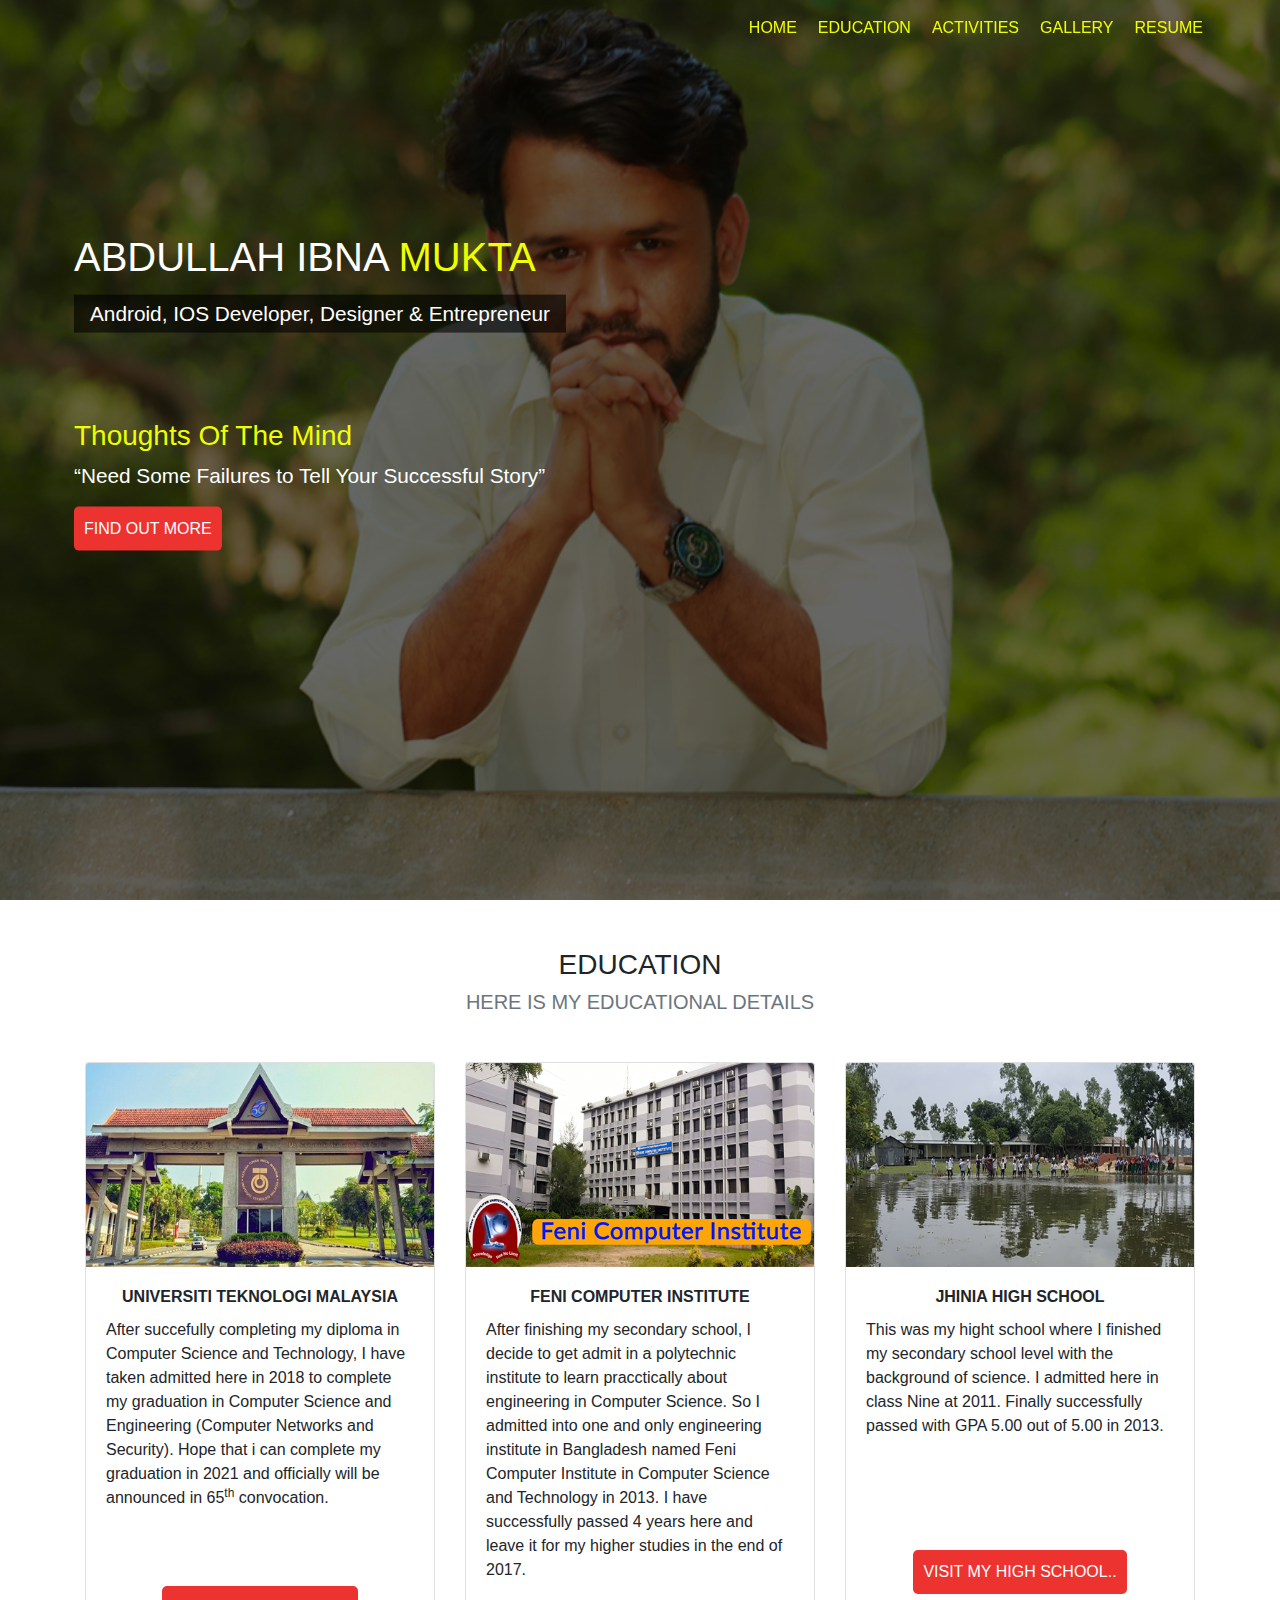
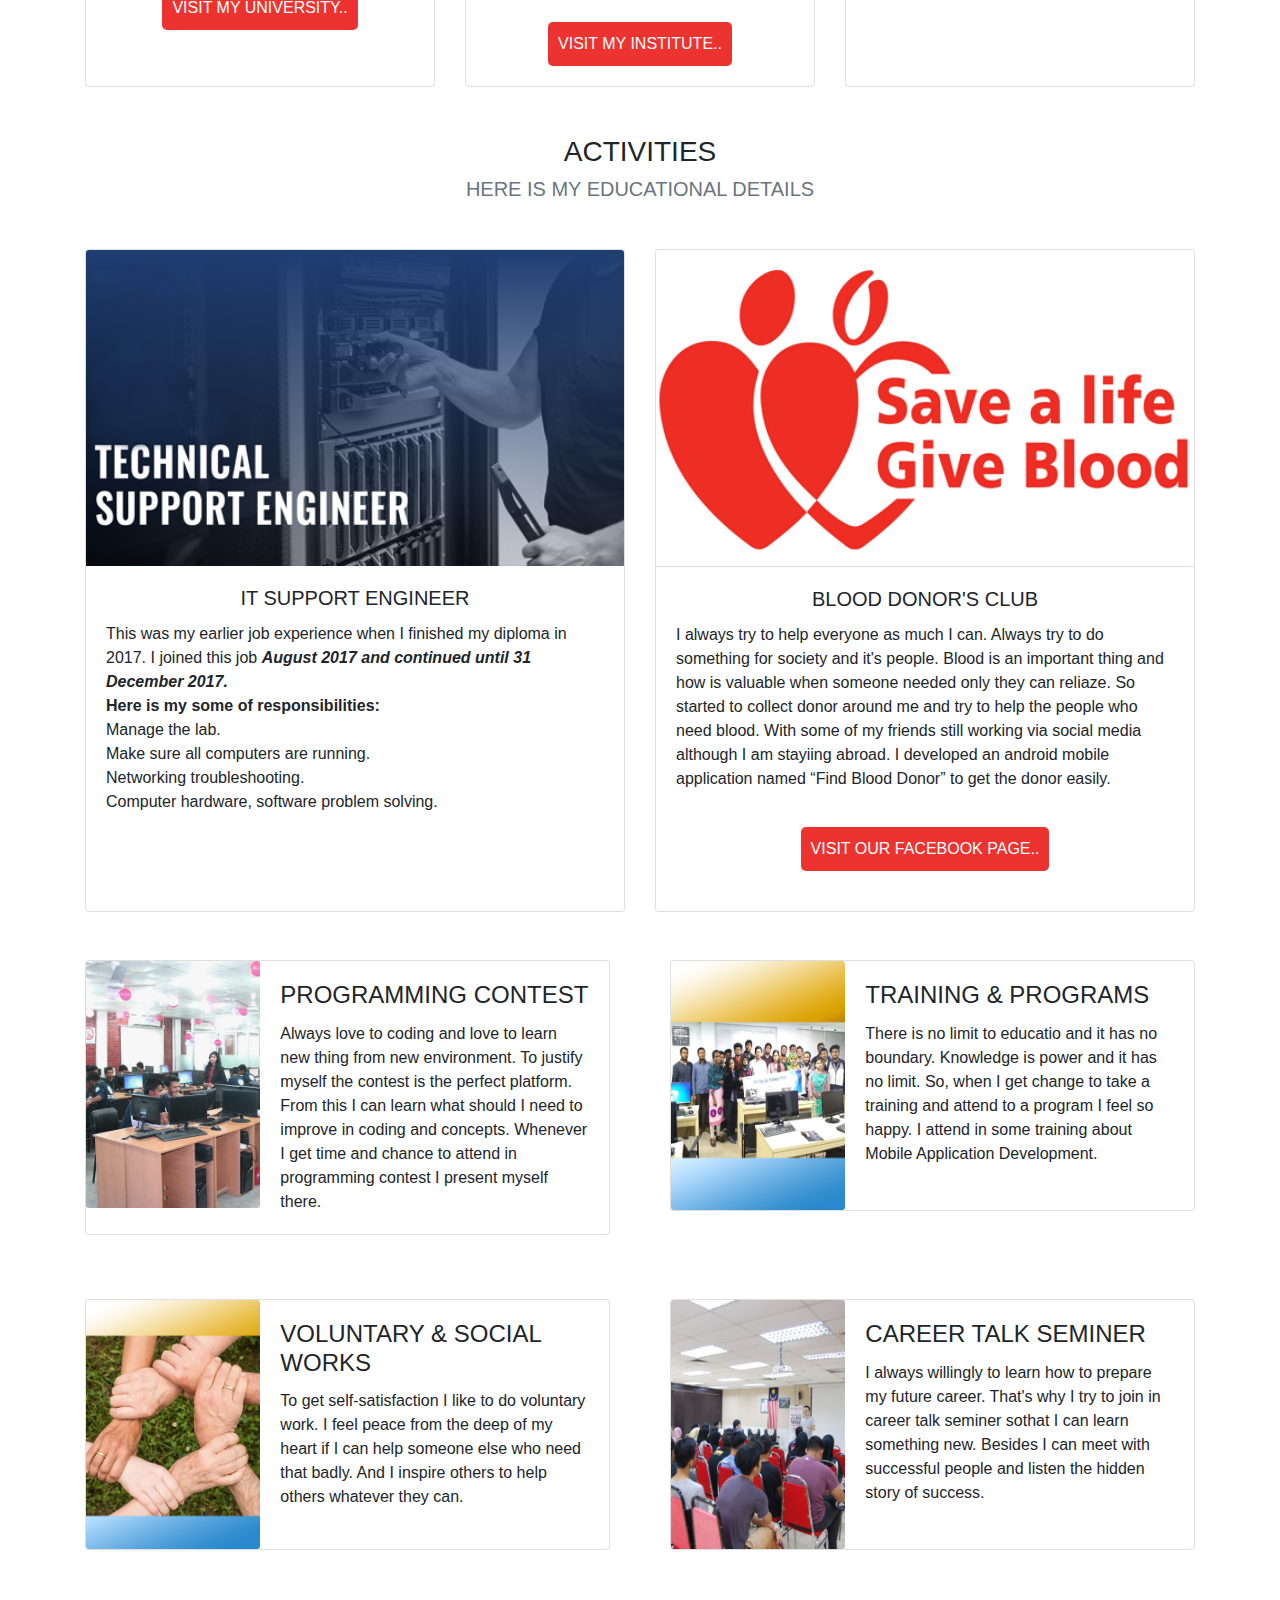
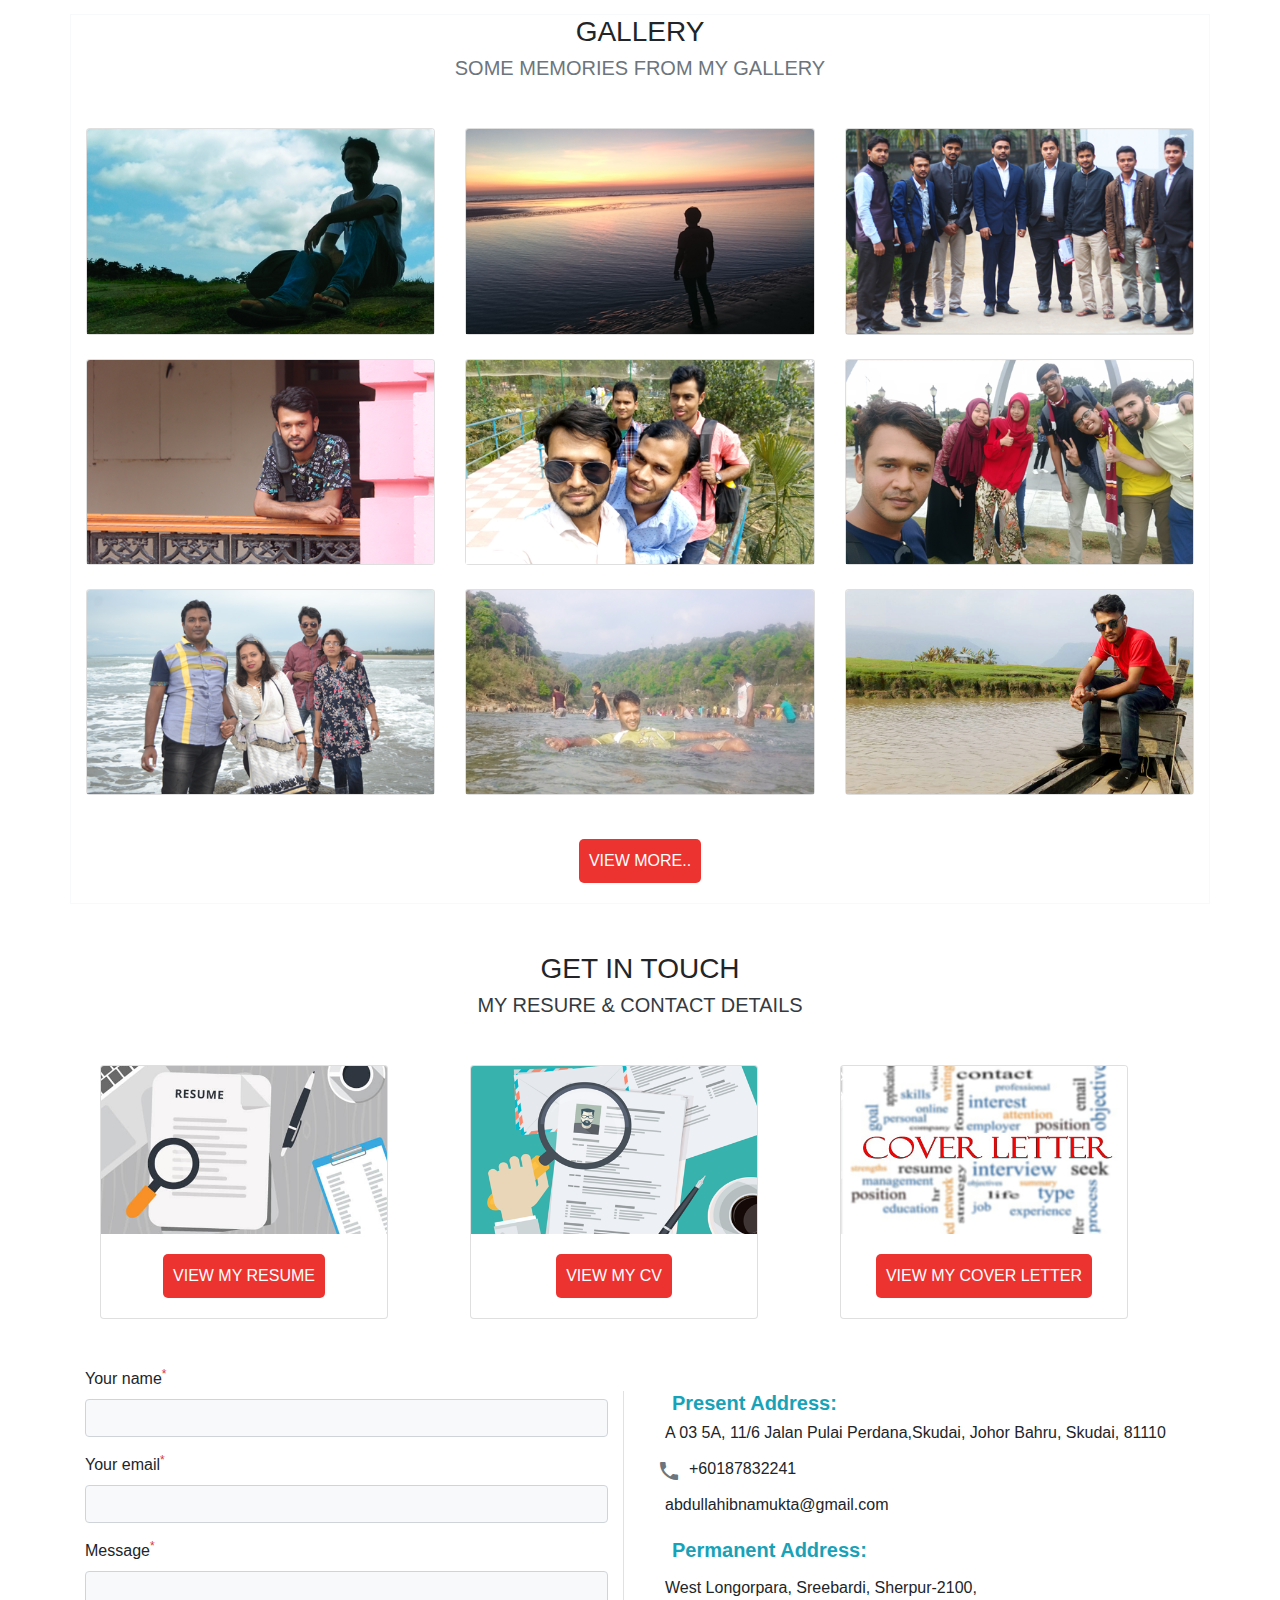
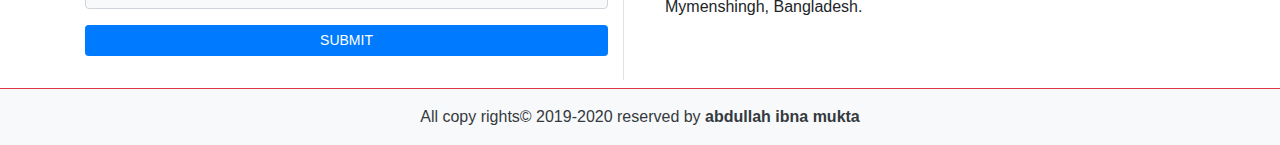
<file: index.html>
<!DOCTYPE html>
<html lang="en">
<head>
  <meta charset="UTF-8">
  <meta name="viewport" content="width=device-width, initial-scale=1.0">
  <meta http-equiv="X-UA-Compatible" content="ie=edge">
  <title>Abdullah Ibna Mukta</title>

  <link rel="stylesheet" type="text/css" href="lightbox_css/lightbox.min.css">
  <link rel="stylesheet" href="custom_css/index.css">

  <link rel="stylesheet" href="https://stackpath.bootstrapcdn.com/bootstrap/4.4.1/css/bootstrap.min.css">

  <!-- Font Awesome -->
  <link rel="stylesheet" href="https://use.fontawesome.com/releases/v5.2.0/css/all.css" 
  integrity="sha384-hWVjflwFxL6sNzntih27bfxkr27PmbbK/iSvJ+a4+0owXq79v+lsFkW54bOGbiDQ" crossorigin="anonymous">
  <!-- Goole Icon -->
  <link href="https://fonts.googleapis.com/icon?family=Material+Icons" rel="stylesheet">
  <script language="JavaScript" src="custom_js/gen_validatorv31.js" type="text/javascript"></script>

</head>
<body data-spy="scroll" data-target=".navbar" data-offset="50">
  <nav class="navbar navbar-expand-lg navbar-dark fixed-top mynav" id="nav">
    <button class="navbar-toggler ml-auto" type="button" data-toggle="collapse" data-target="#navbarSupportedContent"
      aria-controls="navbarSupportedContent" aria-expanded="false" aria-label="Toggle navigation">
      <span class="navbar-toggler-icon"></span>
    </button>

    <div class="collapse navbar-collapse mr-5" id="navbarSupportedContent">
      <ul class="navbar-nav navtext-color ml-auto">
        <li class="nav-item active">
          <a href="#home" class="nav-link font-weight-normal">HOME</a>
        </li>
        <li class="nav-item navtext-color active">
          <a href="#education" class="nav-link font-weight-normal">EDUCATION</a>
        </li>
        <li class="nav-item active">
          <a href="#activity" class="nav-link font-weight-normal">ACTIVITIES</a>
        </li>
        <li class="nav-item active">
          <a href="#gallery" class="nav-link font-weight-normal">GALLERY</a>
        </li>
        <li class="nav-item active">
          <a href="#resume" class="nav-link font-weight-normal">RESUME</a>
        </li>
      </ul>
    </div>
  </nav>
  <!-- Home page -->
    <div id="home"></div>
    <header class="header container-fluid">
      <div class="overlay">
        <div class="description">
          <h1>ABDULLAH IBNA 
            <span class="text-span"> MUKTA</span>
          </h1>
          <p class="sm-heading">Android, IOS Developer, Designer & Entrepreneur</p>
      
          <div class="icons">
            <a href="https://www.linkedin.com/in/abdullah-ibna-mukta-003/" 
            onclick="window.open(this.href); return false;">
            <i class="fab fa-linkedin fa-2x"></i>
            </a>
            <a href="https://github.com/muktaahammed" 
            onclick="window.open(this.href); return false;">
            <i class="fab fa-github fa-2x"></i>
            </a>
            <a href="https://stackoverflow.com/users/8496352/mukta" 
            onclick="window.open(this.href); return false;">
            <i class="fab fa-stack-overflow fa-2x"></i>
            </a>
            <a href="https://twitter.com/mukta_ahammed" 
            onclick="window.open(this.href); return false;">
            <i class="fab fa-twitter fa-2x"></i>
            </a>
            <a href="https://www.facebook.com/mukta.2003" 
            onclick="window.open(this.href); return false;">
            <i class="fab fa-facebook fa-2x"></i>
            </a>
           
          </div>
    
          <div class="thoughts">
            <h3 class="thoughts-text-secondary">Thoughts Of The Mind</h3>
            <p class="">“Need Some Failures to Tell Your Successful Story”</p>
          </div>
  
          <a href="quotes.html" class="example_a">FIND OUT MORE</a>
        </div>
      </div>
    </header>
  <!-- End Home page -->

  <!-- Education -->
    <div id="education"></div>
    <div class="container mt-5">
        <h3 class="text-center text-body">EDUCATION</h3>
        <h5 class="text-center text-muted">HERE IS MY EDUCATIONAL DETAILS</h5>
      <div class="card-deck mt-5">
        <div class="card">
        <img src="img/edu/utm.png" class="card-img-top" alt="...">
          <div class="card-body">
            <h6 class="card-title text-center font-weight-bold">UNIVERSITI TEKNOLOGI MALAYSIA</h6>
            <p class="card-text">After succefully completing my diploma in Computer Science and Technology, I have taken admitted here in 2018 to complete my graduation
              in Computer Science and Engineering (Computer Networks and Security). Hope that i can complete my graduation in 2021 and officially will be announced in 65<sup>th</sup> convocation.</p>
          </div>
          <div class="card-body text-center">    
            <a href="https://www.utm.my/"
            onclick="window.open(this.href); return false;" 
            class="example_a">Visit my University..</a>     
          </div>
        </div>

        <div class="card">
        <img src="img/edu/fci.png" class="card-img-top" alt="...">
        <div class="card-body">
          <h6 class="card-title text-center font-weight-bold">FENI COMPUTER INSTITUTE</h6>
          <p class="card-text">After finishing my secondary school, I decide to get admit in a polytechnic institute to learn pracctically about engineering in Computer Science. 
            So I admitted into one and only engineering institute in Bangladesh named Feni Computer Institute in Computer Science and Technology in 2013. 
            I have successfully passed 4 years here and leave it for my higher studies in the end of 2017.</p>
        </div>
        <div class="card-body text-center">    
          <a href="http://fci.gov.bd/"
          onclick="window.open(this.href); return false;" 
          class="example_a">Visit my Institute..</a>     
        </div>
        </div>

        <div class="card">
        <img src="img/edu/jhinia.png" class="card-img-top" alt="...">
        <div class="card-body">
          <h6 class="card-title text-center font-weight-bold">JHINIA HIGH SCHOOL</h6>
          <p class="card-text">This was my hight school where I finished my secondary school level with the background of science. 
            I admitted here in class Nine at 2011. Finally successfully passed with GPA 5.00 out of 5.00 in 2013.</p>
        </div>
        <div class="card-body text-center">    
          <a href="https://www.facebook.com/Jhinia-HIGH-school-290294225238373/"
          onclick="window.open(this.href); return false;" 
          class="example_a">Visit my High School..</a>     
        </div>

        </div>
      </div>
    </div>
  <!-- End Education -->

  <!-- Activities -->
  <div id="activity"></div>
    <div class="container mt-5">
      <h3 class="text-center text-body">ACTIVITIES</h3>
      <h5 class="text-center text-muted">HERE IS MY EDUCATIONAL DETAILS</h5>
  
      <div class="card-deck mt-5">
        <div class="card">
          <img src="img/activity/technical-support-engineer.png" class="card-img-top" alt="...">
          <div class="card-body">
            <h5 class="card-title text-center">IT SUPPORT ENGINEER</h5>
            <p class="card-text">This was my earlier job experience when I finished my diploma in 2017. 
              I joined this job <b><i>August 2017 and continued until 31 December 2017.</i></b> <br>
              <b>Here is my some of responsibilities:</b><br>
              Manage the lab.<br>
              Make sure all computers are running.<br>
              Networking troubleshooting.<br>
              Computer hardware, software problem solving.<br>
              </p>        
          </div>
        </div>
        <div class="card">
          <img src="img/activity/blood-donors-club.png" class="card-img-top border-bottom" alt="...">
          <div class="card-body">
            <h5 class="card-title text-center">BLOOD DONOR'S CLUB</h5>
            <p class="card-text">I always try to help everyone as much I can. Always try to do something for society and it's people. 
              Blood is an important thing and how is valuable when someone needed only they can reliaze. So started to collect donor 
              around me and try to help the people who need blood. With some of my friends still working via social media although 
              I am stayiing abroad. I developed an android mobile application named “Find Blood Donor” to get the donor easily.
            </p>  
            
            <div class="card-body text-center">    
              <a href="https://www.facebook.com/sherpurblooddonors"
              onclick="window.open(this.href); return false;" 
              class="example_a">Visit our facebook page..</a>     
            </div>
   
          </div>
        </div>
  
        <div class="row">
          <div class="col">
          <div class="card mb-3 mt-5" style="max-width: 540px;">
            <div class="row no-gutters">
              <div class="col-md-4">
                <img src="img/activity/iccp.png" class="card-img" alt="...">
              </div>
              <div class="col-md-8">
                <div class="card-body">
                  <h4 class="card-title">PROGRAMMING CONTEST</h4>
                  <p class="card-text">Always love to coding and love to learn new thing from new environment. 
                    To justify myself the contest is the perfect platform. From this I can learn what should I need to improve in coding and concepts.
                    Whenever I get time and chance to attend in programming contest I present myself there.
                  </p>
              
                </div>
              </div>
            </div>
          </div>
          </div>

          <div class="col">
          <div class="card mb-3 mt-5" style="max-width: 540px;">
            <div class="row no-gutters">
              <div class="col-md-4">
                <img src="img/activity/lict.png" class="card-img" alt="...">
              </div>
              <div class="col-md-8">
                <div class="card-body">
                  <h4 class="card-title">TRAINING & PROGRAMS</h4>
                  <p class="card-text">There is no limit to educatio and it has no boundary. Knowledge is power and it has no limit. 
                    So, when I get change to take a training and attend to a program I feel so happy. 
                    I attend in some training about Mobile Application Development.
                  </p>
                 
                </div>
              </div>
            </div>
          </div>
          </div> 
        </div>
        
        <div class="row">
          <div class="col">
          <div class="card mb-3 mt-5" style="max-width: 540px;">
            <div class="row no-gutters">
              <div class="col-md-4">
                <img src="img/activity/voluntary.png" class="card-img" alt="...">
              </div>
              <div class="col-md-8">
                <div class="card-body">
                  <h4 class="card-title">VOLUNTARY & SOCIAL WORKS</h4>
                  <p class="card-text">To get self-satisfaction I like to do voluntary work. I feel peace from the deep of my heart if I can help someone else who need that badly. 
                    And I inspire others to help others whatever they can.
                  </p>
              
                </div>
              </div>
            </div>
          </div>
          </div>

          <div class="col">
          <div class="card mb-3 mt-5" style="max-width: 540px;">
            <div class="row no-gutters">
              <div class="col-md-4">
                <img src="img/activity/career-talk.png" class="card-img" alt="...">
              </div>
              <div class="col-md-8">
                <div class="card-body">
                  <h4 class="card-title">CAREER TALK SEMINER</h4>
                  <p class="card-text">I always willingly to learn how to prepare my future career. 
                    That's why I try to join in career talk seminer sothat I can learn something new. 
                    Besides I can meet with successful people and listen the hidden story of success.
                  </p>
                 
                </div>
              </div>
            </div>
          </div>
          </div> 
        </div> 
        

      </div>
    </div>  
  <!-- Activities -->

  <!-- Gallery -->
  <div id="gallery"></div>
    <div class="container border border-light mt-5 gallery">
      <h3 class="text-center text-body">GALLERY</h3>
      <h5 class="text-center text-muted">SOME MEMORIES FROM MY GALLERY</h5>

      <div class="row mt-5">
          <div class="col mb-4">
            <div class="card">
              <a href="img/gallery/big-thumbnail1.png" data-lightbox="mygallery" 
                data-title="MOHAMAYA LAKE Sitakunda, Chittagong, Bangladesh.">
                <img src="img/gallery/thumbnail1.png" class="card-img-top" alt="...">
              </a>  
            </div>
        </div>
        <div class="col mb-4">
          <div class="card">
            <a href="img/gallery/big-thumbnail2.png" data-lightbox="mygallery" 
            data-title="COX BAZAR, enjoying sun set moment, Chittagong, Bangladesh.">
            <img src="img/gallery/thumbnail2.png" class="card-img-top" alt="...">
            </a>
          </div>
        </div>
        <div class="col mb-4">
          <div class="card">
            <a href="img/gallery/big-thumbnail3.png" data-lightbox="mygallery" 
            data-title="With my honarable teachers in my institute, Feni, Bangladesh.">
            <img src="img/gallery/thumbnail3.png" class="card-img-top" alt="...">
            </a>
          </div>
        </div>
      </div>

      <div class="row">
          <div class="col mb-4">
            <div class="card">
              <a href="img/gallery/big-thumbnail4.png" data-lightbox="mygallery" 
              data-title="AHSAN MANJIL one of the most tourist place in Sadar Ghat, Bangladesh.">
              <img src="img/gallery/thumbnail4.png" class="card-img-top" alt="...">
              </a>
            </div>       
          </div>
          <div class="col mb-4">
            <div class="card">
              <a href="img/gallery/big-thumbnail5.png" data-lightbox="mygallery" 
              data-title="Hungout with friends in Safari Park, Gazipur, Dhaka, Bangladesh.">
                <img src="img/gallery/thumbnail5.png" class="card-img-top" alt="...">
              </a>             
            </div>
          </div>
          <div class="col mb-4">
            <div class="card">
              <a href="img/gallery/big-thumbnail6.png" data-lightbox="mygallery" 
              data-title="University stadium in a function, UTM Malaysia.">
                <img src="img/gallery/thumbnail6.png" class="card-img-top" alt="...">
              </a>             
            </div>
          </div>
      </div>

      <div class="row">
        <div class="col mb-4">
          <div class="card">
            <a href="img/gallery/big-thumbnail7.png" data-lightbox="mygallery" 
            data-title="COX BAZAR The world's longest sea beach in Bangladesh.">
            <img src="img/gallery/thumbnail7.png" class="card-img-top" alt="...">
            </a>  
          </div>
      </div>
      <div class="col mb-4">
        <div class="card">
          <a href="img/gallery/big-thumbnail8.png" data-lightbox="mygallery" 
          data-title="JAFLONG Most famous tourist plcae in Sylhet, Bangladesh.">
          <img src="img/gallery/thumbnail8.png" class="card-img-top" alt="...">
          </a> 
        </div>
      </div> 
      <div class="col mb-4">
        <div class="card">
          <a href="img/gallery/big-thumbnail9.png" data-lightbox="mygallery" 
          data-title="JAFLONG Most famous tourist plcae in Sylhet, Bangladesh.">
          <img src="img/gallery/thumbnail9.png" class="card-img-top" alt="...">
          </a>
        </div>
      </div>
      </div>
      
      <div class="card-body text-center">    
        <a  class="example_a">View more..</a>     
      </div>
    </div>
  <!--End Gallery -->

  <!--Start Contact US-->
  <div id="resume"></div>
    <div class="container mt-5">
      <h3 class="text-center">GET IN TOUCH</h3> 
      <h5 class="text-center text-dark mb-5">MY RESURE & CONTACT DETAILS</h5>
 
      <div class="container">
       <div class="row">
         <div class="col">
           <div class="card text-center" style="width: 18rem;">
             <img src="img/resume/resume.png" class="card-img-top" alt="...">
           <div class="card-body">
             <a href="http://rbfgroupbd.com/publicfolder/Mukta'sResume.pdf" 
             onclick="window.open(this.href); return false;" class="example_a">VIEW MY RESUME</a>
           </div>
         </div>
         </div>
         <div class="col">
           <div class="card text-center" style="width: 18rem;">
             <img src="img/resume/cv.png" class="card-img-top" alt="...">
             <div class="card-body">
               <a href="http://rbfgroupbd.com/publicfolder/Mukta'sCV.pdf"
               onclick="window.open(this.href); return false;" class="example_a">VIEW MY CV
              </a>
               
             </div>
           </div>
         </div>
         <div class="col">
           <div class="card text-center" style="width: 18rem;">
             <img src="img/resume/cover-letter.png" class="card-img-top" alt="...">
             <div class="card-body">
               <a href="rbfgroupbd.com/publicfolder/Mukta's_Internship_cover.pdf" 
               onclick="window.open(this.href); return false;" class="example_a">VIEW MY COVER LETTER</a>
             </div>
           </div>
         </div>
       </div>
      </div>
     
      <div class="row mt-5 mb-2">
        <div class="col mb-4">
        <form action="contact-form-handler.php" method="POST" name="contactform">
          <div class="row">
            <div class="col">          
                <div class="form-group">
                 <label for="inputAddress">Your name<sup class="text-danger">*</sup></label>
                 <input type="text" name="name" class="form-control bg-light" id="inputAddress" placeholder="">
               </div>           
              <div class="form-group">
                <label for="inputAddress">Your email<sup class="text-danger">*</sup></label>
                <input type="text" name="email" class="form-control bg-light" id="inputAddress" placeholder="">
              </div>
              <div class="form-group">
                <label for="inputAddress2">Message<sup class="text-danger">*</sup></label>
                <input type="text" name="message" class="form-control bg-light" id="inputAddress2" placeholder="">
              </div>
              <button type="submit" class="btn btn-primary btn-sm btn-block">SUBMIT</button>
            </div>
          </div>
        </form>
      </div>
  
      <div class="col mt-4 pl-5 border-left">
        <form>
          <h5 class="text-info font-weight-bold">Present Address:</h5>
            <div class="row mt-2">
            <h6 class="text-muted"><i class="fas fa-map-marker-alt"></i></h6>
              <h6 class="ml-2">A 03 5A, 11/6 Jalan Pulai Perdana,Skudai, Johor Bahru, Skudai, 81110</h6>
            </div>
            <div class="row mt-2">
            <h6 class="text-muted"><i class="material-icons">call</i></h6>
            <h6 class="ml-2">+60187832241</h6>
            </div>
            <div class="row">
            <h6 class="text-muted"><i class="fas fa-envelope"></i></h6>
            <h6 class="ml-2">abdullahibnamukta@gmail.com</h6>
            </div>
              <h5 class="text-info font-weight-bold mt-3">Permanent Address:</h5>
            <div class="row mt-3">
             <h6 class="text-muted"><i class="fas fa-map-marker-alt"></i></h6>
                 <h6 class="ml-2">West Longorpara, Sreebardi, Sherpur-2100,
                  <br> Mymenshingh, Bangladesh.
                </h6>
            </div>
        </form>
      </div>
    
    
      </div>
    </div> 
  <!--End Contact US-->

  <!--Start Footer-->
  <div class="card-footer bg-light text-center text-dark py-3 border-top border-danger ">
      All copy rights&copy 2019-2020 reserved by <b>abdullah ibna mukta</b>
  </div>   
  <!--End Footer-->
  
  <script language="JavaScript">
    var frmvalidator  = new Validator("contactform");
    frmvalidator.addValidation("name","req","Please provide your name"); 
    frmvalidator.addValidation("email","req","Please provide your email");
    frmvalidator.addValidation("essage","req","Please write to us");  
    frmvalidator.addValidation("email","email","Please enter a valid email address"); 
    </script>


  <!--online js-->
    <script src="https://code.jquery.com/jquery-3.4.1.slim.min.js"
    integrity="sha384-J6qa4849blE2+poT4WnyKhv5vZF5SrPo0iEjwBvKU7imGFAV0wwj1yYfoRSJoZ+n"
    crossorigin="anonymous"></script>
    <script src="https://cdn.jsdelivr.net/npm/popper.js@1.16.0/dist/umd/popper.min.js"
    integrity="sha384-Q6E9RHvbIyZFJoft+2mJbHaEWldlvI9IOYy5n3zV9zzTtmI3UksdQRVvoxMfooAo"
    crossorigin="anonymous"></script>
    <script src="https://stackpath.bootstrapcdn.com/bootstrap/4.4.1/js/bootstrap.min.js"
    integrity="sha384-wfSDF2E50Y2D1uUdj0O3uMBJnjuUD4Ih7YwaYd1iqfktj0Uod8GCExl3Og8ifwB6"
    crossorigin="anonymous"></script>

    <script src="lightbox_js/lightbox-plus-jquery.min.js"></script>
    <script src="custom_js/index.js"></script>
</body>
</html>
</file>
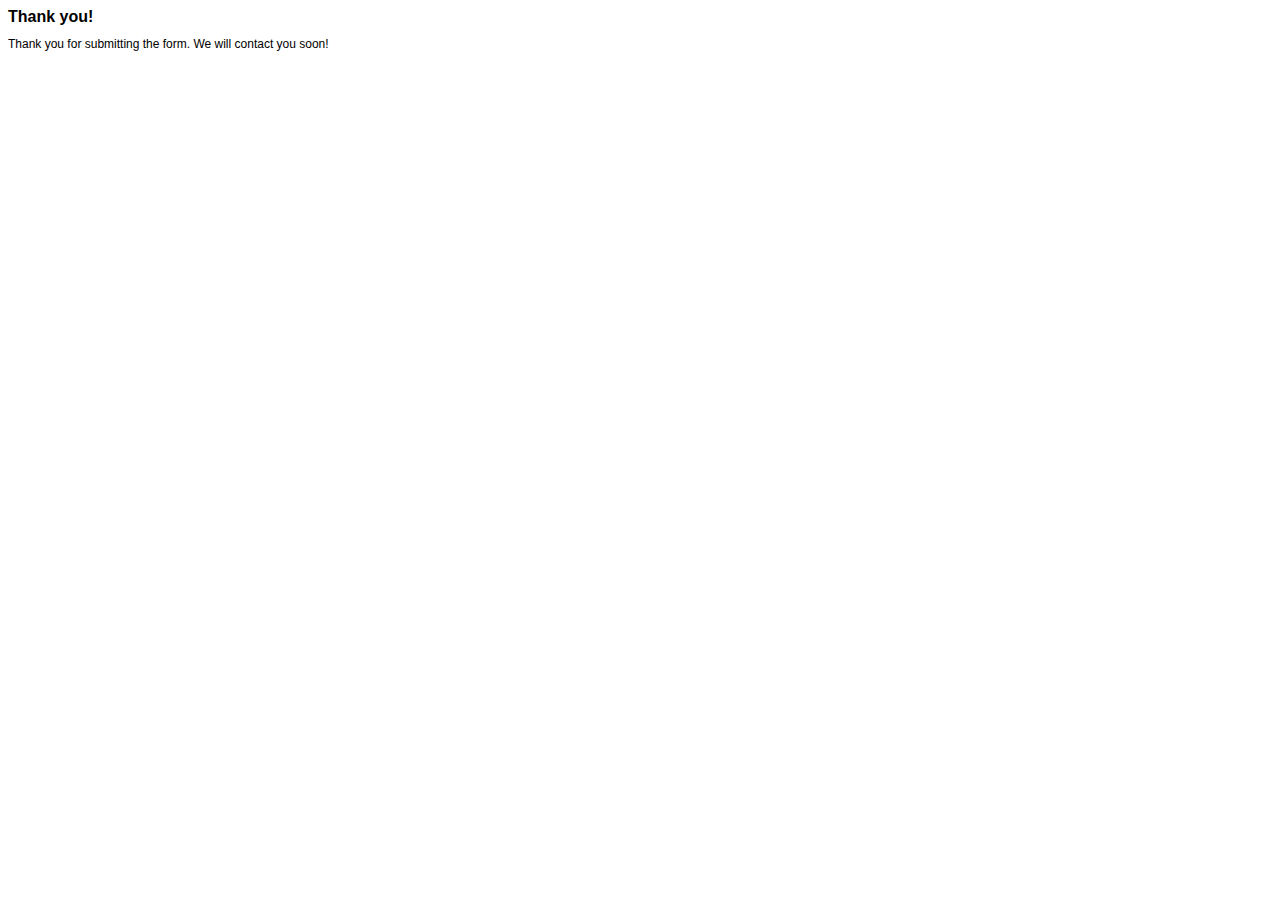
<file: contact-form-thank-you.html>
<!DOCTYPE> 
<html>
<head>
	<title>Thank you!</title>
<!-- define some style elements-->
<style>
h1
{
	font-family : Arial, Helvetica, sans-serif;
	font-size : 16px;
    font-weight : bold;
}
label,a,body
{
	font-family : Arial, Helvetica, sans-serif;
	font-size : 12px; 
}

</style>	
<!-- a helper script for vaidating the form-->
</head>	
</head>

<body>
<h1>Thank you!</h1>
Thank you for submitting the form. We will contact you soon!


</body>
</html>
</file>
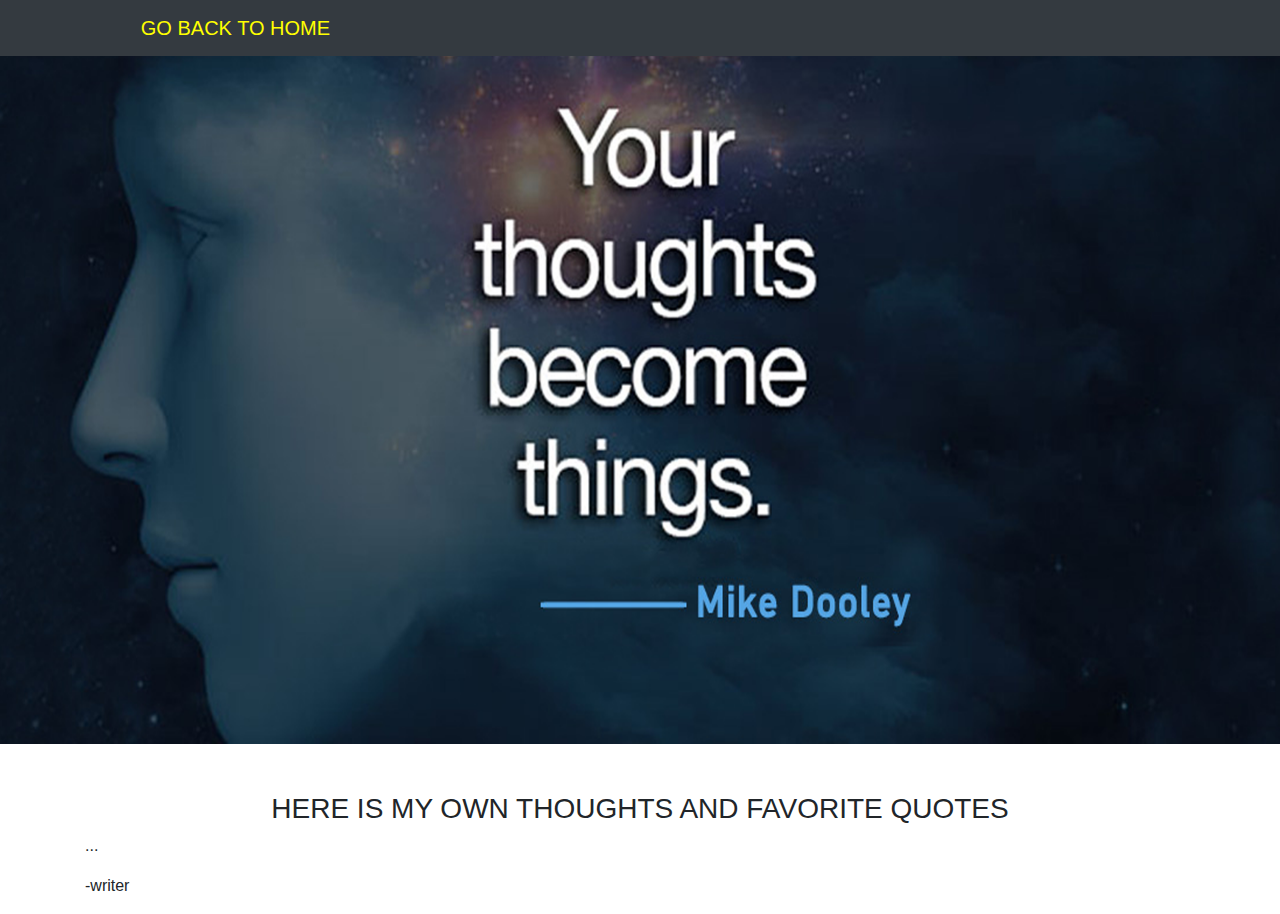
<file: quotes.html>
<!DOCTYPE html>
<html lang="en">
<head>
  <title>Thoughts and Quotes</title>
  <meta charset="utf-8">
  <meta name="viewport" content="width=device-width, initial-scale=1">
  <link rel="stylesheet" href="https://maxcdn.bootstrapcdn.com/bootstrap/4.4.1/css/bootstrap.min.css">
  <link rel="stylesheet" href="custom_css/quotes.css">


</head>
<body>
  <nav class="navbar navbar-expand-lg bg-dark fixed-top mynavbar">
    <a class="navbar-brand" href="index.html">GO BACK TO HOME</a>
    <button class="navbar-toggler" type="button" data-toggle="collapse" data-target="#navbarNav" aria-controls="navbarNav" aria-expanded="false" aria-label="Toggle navigation">
      <span class="navbar-toggler-icon"></span>
    </button>
  </nav>

  <header class="header img-fluid mb-5 pt-4">
    <img src="img/thought-bg.png" class="img-fluid" alt="Responsive image">
  </header>

  <div class="container mt-5">
    <div class="row">
      <div class="col">
        <h3 class="text-center">HERE IS MY OWN THOUGHTS AND FAVORITE QUOTES</h3>
        <p>...</p>
        <p class="text-italic">-writer</p>
      </div>
    </div>
  </div>

<script src="https://ajax.googleapis.com/ajax/libs/jquery/3.4.1/jquery.min.js"></script>
<script src="https://cdnjs.cloudflare.com/ajax/libs/popper.js/1.16.0/umd/popper.min.js"></script>
<script src="https://maxcdn.bootstrapcdn.com/bootstrap/4.4.1/js/bootstrap.min.js"></script>
</body>
</html>
</file>
<file: custom_css/index.css>
*{
	margin: 0;
	padding:0;
	font-family: sans-serif;
	line-height: 1.5;
}
.mynav a {
	color: #eeff00 !important;
	margin-right: 5px;	
}

.mynav a:hover{
	border-bottom: 2px solid #eeff00;

}

.header {
	height: auto;
	width: 100%;
	background-image: url('../img/background.jpg');
	background-size: cover;
	background-position: center;
	position: relative;
}
.overlay {
	position: absolute;
	min-height: 100%;
	min-width: 100%;
	left: 0;
	top: 0;
	background: rgba(0, 0, 0, 0.6);
}
.description {
	left: 25%;
	position: absolute;
	top: 45%;
	transform: translate(-50%, -55%);
	text-align: left;
}
.description h1 {
	color: #ffffff;
}
.text-span {
	color: #eeff00;
}
.description p {
	color: #fff;
	font-size: 1.3rem;
	line-height: 1.5;
}
.icons {
	margin-top: 1rem;
}
.icons a {
	color: #fff;
	padding: 0.5rem;
	transition: all 0.5s ease-out;
}
.icons a:hover {
	color: #eeff00;
}
.sm-heading {
	margin: 0;
	font-weight: 400;
	font-size: 5rem;
    margin-bottom: 2rem;
    padding: 0.2rem 1rem;
	background: rgba(0, 0, 0, 0.6);
}
.thoughts{
	margin-top: 30px;
	grid-area: bio;
	font-size: 1.6rem;
}
.thoughts-text-secondary{
	color: #eeff00;
}
.example_a {
	color: #fff !important;
	text-transform: uppercase;
	text-decoration: none;
	background: #ed3330;
	padding: 10px;
	border-radius: 5px;
	display: inline-block;
	border: none;
	transition: all 0.4s ease 0s;
	}
.example_a:hover {
		background: #eeff00;
		color: rgb(2, 2, 2) !important;
		text-decoration: none;
		letter-spacing: 1px;
		-webkit-box-shadow: 0px 5px 40px -10px rgba(0,0,0,0.57);
		-moz-box-shadow: 0px 5px 40px -10px rgba(0,0,0,0.57);
		box-shadow: 5px 40px -10px rgba(0,0,0,0.57);
		transition: all 0.4s ease 0s;
}

.gallery img{
	transition: 1s;
}
.gallery img:hover{
	filter: grayscale(100%);
	transform: scale(1.1);
}

@media (max-width: 575.98px) {
  .description {
    left: 0;
    padding: 0 15px;
    position: absolute;
    top: 10%;
    transform: none;
    text-align: center;
  }
  
  .description h1 {
    font-size: 2em;
  }
  
  .description p {
    font-size: 1.2rem;
  }
  
  .features {
    margin: 0;
  }

}
	
@media (max-width: 900px) {
	.description {
	  left: 0;
	  padding: 0 15px;
	  position: absolute;
	  top: 10%;
	  transform: none;
	  text-align: center;
	}
	
	.description h1 {
	  font-size: 1.5rem;
	}
	
	.description p {
	  font-size: 1.0rem;
	}
	
	.features {
	  margin: 0;
	}

  }
</file>
<file: custom_css/quotes.css>
.mynavbar a{
    margin-left: 10%;
    color: yellow;
}
.mynavbar a:hover{
    border-bottom: 2px solid #eeff00;
}
/*
.header {
	height: 620px;
    width: 100%;
	background-image: url('../img/thought-bg.png');
	background-size: cover;
	background-position: center;
	position: relative;
}
@media (max-width: 1400px) {
	.page-header {
    height: 650px;
    width: 100%;

	}
	
}

@media (max-width: 1920px) {
	.page-header {
    height: 920px;
    width: 100%;

	}
	
}
*/
</file>
